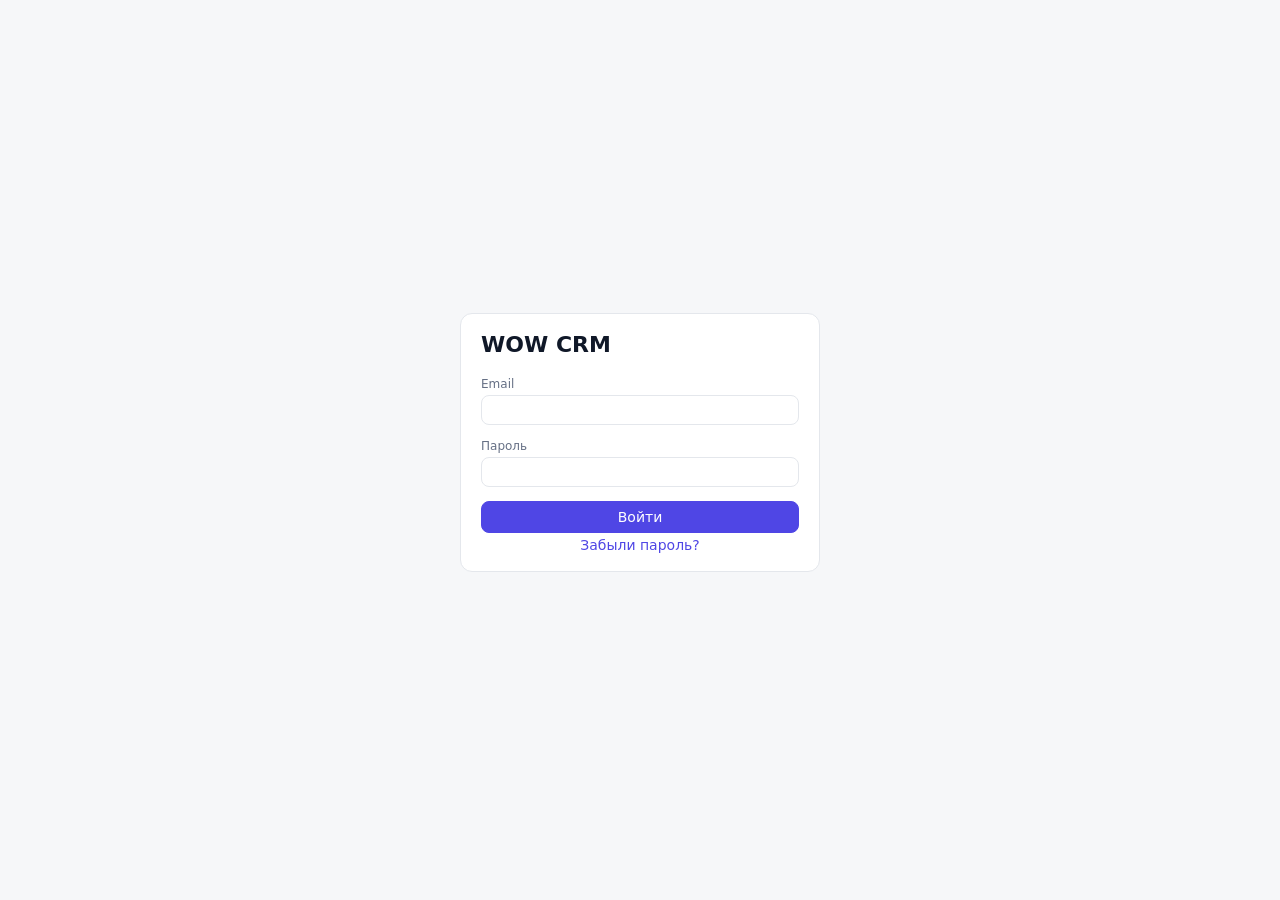
<file: index.html>
<!doctype html>
<html lang="ru">
  <head>
    <meta charset="UTF-8" />
    <meta name="viewport" content="width=device-width, initial-scale=1.0" />
    <title>WOW CRM</title>
    <script type="module" crossorigin src="./assets/index-C_2H2zzj.js"></script>
    <link rel="stylesheet" crossorigin href="./assets/index-DmrJnDS0.css">
  </head>
  <body>
    <div id="root"></div>
  </body>
</html>
</file>
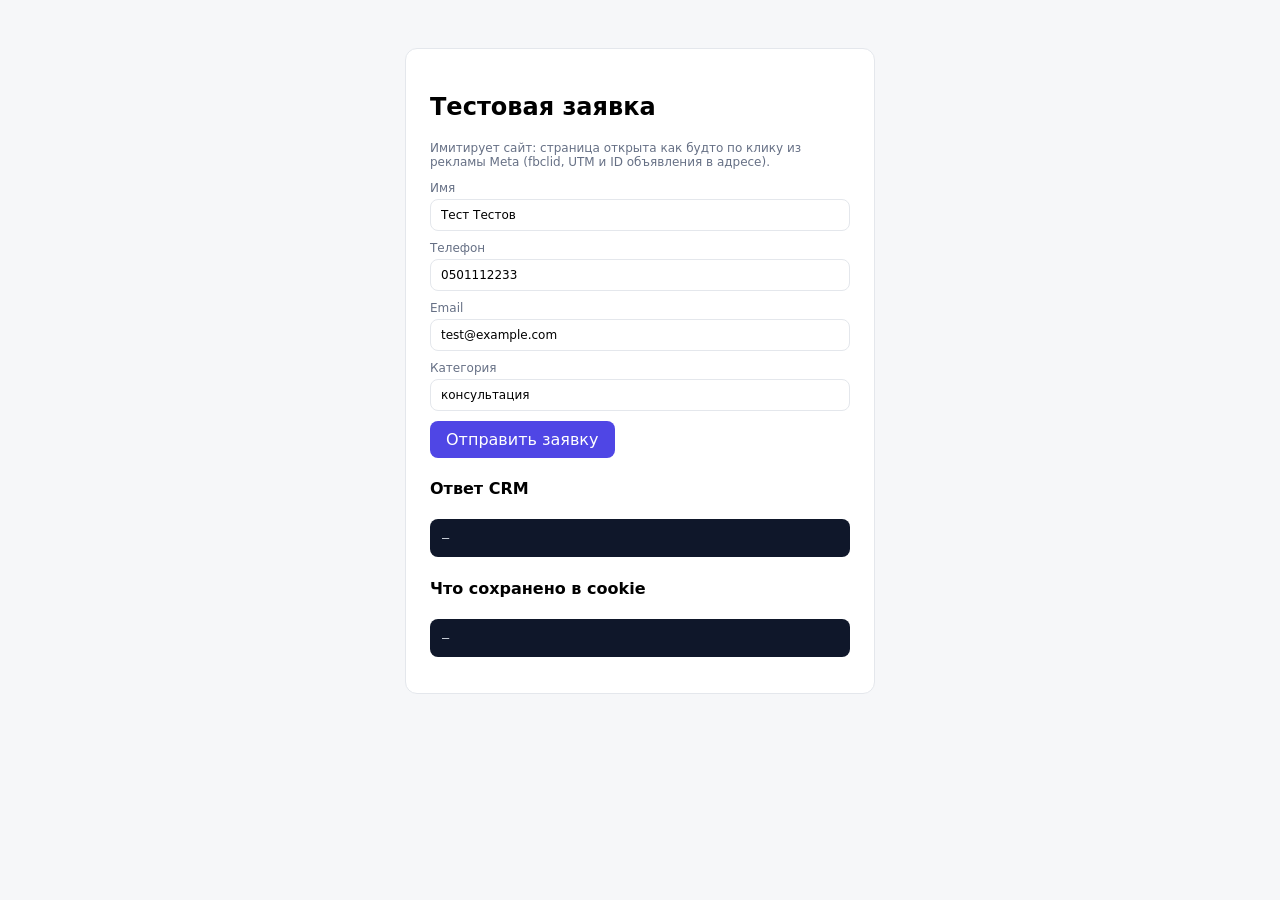
<file: test-form.html>
<!doctype html>
<html lang="ru">
<head>
  <meta charset="UTF-8" />
  <meta name="viewport" content="width=device-width, initial-scale=1.0" />
  <title>Тестовая форма — WOW CRM</title>
  <style>
    body { font-family: system-ui, sans-serif; background: #f6f7f9; display: flex; justify-content: center; padding: 40px 16px; }
    .box { background: #fff; border: 1px solid #e4e7ec; border-radius: 12px; padding: 24px; width: 420px; }
    label { display: block; font-size: 12px; color: #667085; margin-bottom: 10px; }
    input { display: block; width: 100%; box-sizing: border-box; padding: 8px 10px; border: 1px solid #e4e7ec; border-radius: 8px; margin-top: 4px; font: inherit; }
    button { background: #4f46e5; color: #fff; border: 0; border-radius: 8px; padding: 9px 16px; font: inherit; cursor: pointer; }
    pre { background: #0f172a; color: #e2e8f0; padding: 12px; border-radius: 8px; font-size: 12px; white-space: pre-wrap; word-break: break-all; }
    .muted { color: #667085; font-size: 12px; }
  </style>
</head>
<body>
  <div class="box">
    <h2>Тестовая заявка</h2>
    <p class="muted">Имитирует сайт: страница открыта как будто по клику из рекламы Meta (fbclid, UTM и ID объявления в адресе).</p>
    <form data-wow-crm="only" data-wow-event="Lead" data-wow-form="Тестовая форма">
      <label>Имя<input name="name" value="Тест Тестов"></label>
      <label>Телефон<input name="phone" value="0501112233"></label>
      <label>Email<input name="email" type="email" value="test@example.com"></label>
      <label>Категория<input name="category" value="консультация"></label>
      <input name="wow_hp" style="display:none" tabindex="-1" autocomplete="off">
      <button>Отправить заявку</button>
    </form>
    <h4>Ответ CRM</h4>
    <pre id="out">—</pre>
    <h4>Что сохранено в cookie</h4>
    <pre id="attr">—</pre>
  </div>
  <script>
    var p = new URLSearchParams(location.search);
    window.WOW_CRM = { endpoint: p.get("endpoint"), siteKey: p.get("key"), currency: p.get("cur") || "USD" };
    document.addEventListener("wow-crm:success", function (e) { document.getElementById("out").textContent = JSON.stringify(e.detail, null, 2); });
    document.addEventListener("wow-crm:error", function (e) { document.getElementById("out").textContent = "Ошибка: " + e.detail; });
  </script>
  <script src="wow-track.js"></script>
  <script>
    if (window.wowCrm) document.getElementById("attr").textContent =
      JSON.stringify({ external_id: wowCrm.externalId, attribution: wowCrm.attribution,
        _fbc: (document.cookie.match(/_fbc=([^;]*)/) || [])[1], _fbp: (document.cookie.match(/_fbp=([^;]*)/) || [])[1] }, null, 2);
  </script>
</body>
</html>
</file>
<file: assets/index-DmrJnDS0.css>
:root{--bg: #f6f7f9;--card: #fff;--line: #e4e7ec;--text: #101828;--muted: #667085;--accent: #4f46e5;--accent-soft: #eef2ff;--ok: #16a34a;--err: #dc2626;--warn: #d97706;font-family:Inter,system-ui,-apple-system,Segoe UI,Roboto,sans-serif;font-size:14px;color:var(--text)}*{box-sizing:border-box}body{margin:0;background:var(--bg)}h1{font-size:22px;margin:0 0 16px}h2{font-size:20px;margin:0}h3{font-size:16px;margin:24px 0 12px}h4{margin:20px 0 8px;font-size:13px;text-transform:uppercase;letter-spacing:.04em;color:var(--muted)}input,select,textarea,button{font:inherit}input,select,textarea{border:1px solid var(--line);border-radius:8px;padding:7px 10px;background:#fff;width:100%}input[type=checkbox]{width:auto}input[type=color]{padding:2px;height:34px;width:52px}button{border:1px solid var(--line);background:#fff;border-radius:8px;padding:7px 14px;cursor:pointer;white-space:nowrap}button:hover{border-color:#c8ccd4}button.primary{background:var(--accent);border-color:var(--accent);color:#fff}button.danger{color:var(--err)}button.link{border:none;background:none;color:var(--accent);padding:0}button:disabled{opacity:.6;cursor:default}label{display:flex;flex-direction:column;gap:4px;font-size:12px;color:var(--muted);margin-bottom:10px}label.check{flex-direction:row;align-items:center;gap:6px;margin:0;color:var(--text);font-size:13px}fieldset{border:none;margin:0;min-width:0}.muted{color:var(--muted)}.small{font-size:12px}.mono{font-family:ui-monospace,monospace}.break{word-break:break-all}.error{color:var(--err)}.ok{color:var(--ok)}.center{min-height:100vh;display:flex;align-items:center;justify-content:center}.card{background:var(--card);border:1px solid var(--line);border-radius:12px;padding:18px 20px;margin-bottom:16px}.card h3{margin-top:0}.auth{width:360px;display:flex;flex-direction:column;gap:4px}.row{display:flex;gap:10px;align-items:center;flex-wrap:wrap;margin-top:8px}.row input{width:auto;flex:1;min-width:160px}.grid2{display:grid;grid-template-columns:1fr 1fr;gap:0 12px}.grid3{display:grid;grid-template-columns:repeat(3,1fr);gap:0 12px}.layout{display:flex;min-height:100vh}.sidebar{width:220px;background:#0f172a;color:#cbd5e1;display:flex;flex-direction:column;padding:18px 12px;position:sticky;top:0;height:100vh}.brand{color:#fff;font-weight:700;font-size:17px;padding:0 10px 18px}.sidebar nav{display:flex;flex-direction:column;gap:2px;flex:1}.nav{text-align:left;background:none;border:none;color:#cbd5e1;padding:9px 10px;border-radius:8px}.nav:hover{background:#1e293b}.nav.active{background:#1e293b;color:#fff}.me{padding:10px;border-top:1px solid #1e293b;display:flex;flex-direction:column;gap:2px}.me .link{color:#a5b4fc;text-align:left;margin-top:6px}.main{flex:1;padding:22px 28px;min-width:0}.toolbar{display:flex;align-items:center;gap:10px;margin-bottom:18px;flex-wrap:wrap}.toolbar h2{margin-right:8px}.toolbar select{width:auto}.search{max-width:340px}.kanban{display:flex;gap:12px;overflow-x:auto;padding-bottom:12px;align-items:flex-start}.column{background:#eef0f3;border-radius:12px;padding:10px;min-width:250px;width:250px;min-height:120px}.col-head{display:flex;justify-content:space-between;font-weight:600;padding:2px 4px 8px;border-bottom:3px solid;margin-bottom:8px;font-size:13px}.lead-card{background:#fff;border-radius:10px;padding:10px 12px;margin-bottom:8px;cursor:pointer;border:1px solid var(--line)}.lead-card:hover{border-color:var(--accent)}.lead-name{font-weight:600}.lead-meta{display:flex;gap:8px;align-items:center;margin-top:6px;flex-wrap:wrap;font-size:12px}.tag{font-size:11px;padding:1px 7px;border-radius:99px;background:#e5e7eb}.tag.meta{background:#dbeafe;color:#1d4ed8}.tag.google{background:#dcfce7;color:#15803d}.tag.tiktok{background:#fce7f3;color:#be185d}.overlay{position:fixed;top:0;right:0;bottom:0;left:0;background:#0f172a59;display:flex;justify-content:flex-end;z-index:20}.drawer{width:560px;max-width:100%;background:#fff;height:100%;overflow-y:auto;padding:20px 24px}.drawer-head{display:flex;justify-content:space-between;align-items:center;margin-bottom:12px}.drawer-head h3{margin:0}.kv{display:grid;grid-template-columns:130px 1fr;gap:6px 10px;margin:0;font-size:13px}.kv dt{color:var(--muted)}.kv dd{margin:0}ul.plain{list-style:none;padding:0;margin:0;display:flex;flex-direction:column;gap:4px}.st{font-size:12px;padding:1px 7px;border-radius:99px;background:#e5e7eb}.st.sent{background:#dcfce7;color:#15803d}.st.error{background:#fee2e2;color:#b91c1c}.st.pending{background:#fef3c7;color:#92400e}.toast{position:fixed;bottom:20px;right:20px;background:#0f172a;color:#fff;padding:10px 16px;border-radius:10px;z-index:30}.toast.err{background:var(--err)}.tiles{display:grid;grid-template-columns:repeat(auto-fill,minmax(170px,1fr));gap:12px;margin-bottom:18px}.tile{background:#fff;border:1px solid var(--line);border-radius:12px;padding:14px 16px}.tile.warn{border-color:#fbbf24;background:#fffbeb}.tile-value{font-size:22px;font-weight:700;margin:4px 0}.funnel{background:#fff;border:1px solid var(--line);border-radius:12px;padding:14px 16px;margin-bottom:8px}.funnel-row{display:grid;grid-template-columns:150px 1fr 140px;gap:12px;align-items:center;padding:5px 0}.funnel-bar-wrap{background:#f1f5f9;border-radius:6px;height:18px}.funnel-bar{background:var(--accent);height:100%;border-radius:6px}.funnel-val{font-weight:600}.table-wrap{overflow-x:auto;background:#fff;border:1px solid var(--line);border-radius:12px}table{width:100%;border-collapse:collapse}th,td{padding:9px 12px;border-bottom:1px solid var(--line);text-align:left;vertical-align:top}th{font-size:12px;color:var(--muted);font-weight:600;background:#fafbfc}td.r,th.r{text-align:right;white-space:nowrap}.card table td,.card table th{padding:6px 8px}.note{background:var(--accent-soft);border-radius:12px;padding:4px 18px;margin-bottom:16px;font-size:13px}.rule{padding-bottom:12px}.step h3{display:flex;align-items:center;gap:10px}.num{background:var(--accent);color:#fff;width:24px;height:24px;border-radius:50%;display:inline-flex;align-items:center;justify-content:center;font-size:13px}.code{position:relative;background:#0f172a;border-radius:10px;padding:12px 14px;margin:8px 0}.code pre{color:#e2e8f0;margin:0;white-space:pre-wrap;word-break:break-all;font-size:12.5px}.code .link{position:absolute;top:8px;right:12px;color:#a5b4fc}.project-switch{background:#1e293b;color:#fff;border-color:#334155;margin:0 0 14px}.nav-sep{height:1px;background:#1e293b;margin:10px 4px}tr.clickable{cursor:pointer}tr.clickable:hover td{background:#f8fafc}label>span{display:flex;gap:6px;align-items:center}.source-box{background:#fafbfc;padding:14px 16px;margin:4px 0 12px}
</file>
